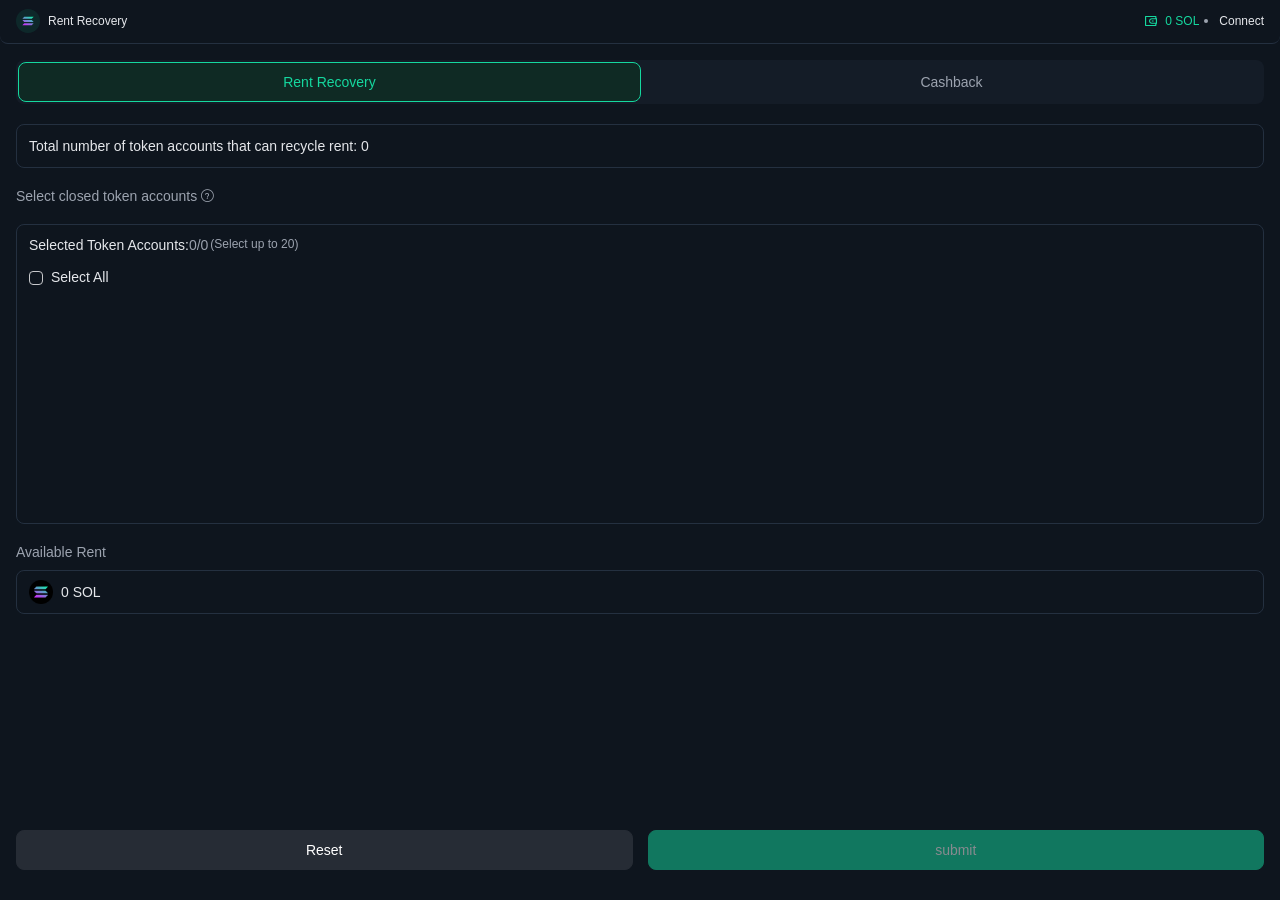
<file: index.html>
<!doctype html><html lang="en"><head><meta charset="UTF-8"><meta name="viewport" content="width=device-width,initial-scale=1"><link rel="icon" href="/favicon.ico"><script src="/vemachine.js?v=e60d2428"></script><title>Ave.ai</title><script type="module" crossorigin src="/assets/index-18978a36.js"></script><link rel="stylesheet" href="/assets/index-c21b8745.css"></head><body><div id="app"></div><script>(function() {
      const prefersDark = window.matchMedia && window.matchMedia('(prefers-color-scheme: dark)').matches
      const setting = localStorage.getItem('color-schema') || 'auto'
      if (setting === 'dark' || (prefersDark && setting !== 'light'))
        document.documentElement.classList.toggle('dark', true)
    })()</script></body></html>
</file>
<file: assets/index-c21b8745.css>
@import"https://fonts.googleapis.com/css2?family=DM+Sans:wght@400;500;700&display=swap";*,:before,:after{box-sizing:border-box;border-width:0;border-style:solid;border-color:#e5e7eb}html{line-height:1.5;-webkit-text-size-adjust:100%;-moz-tab-size:4;-o-tab-size:4;tab-size:4;font-family:ui-sans-serif,system-ui,-apple-system,BlinkMacSystemFont,Segoe UI,Roboto,Helvetica Neue,Arial,Noto Sans,sans-serif,"Apple Color Emoji","Segoe UI Emoji",Segoe UI Symbol,"Noto Color Emoji"}body{margin:0;line-height:inherit}hr{height:0;color:inherit;border-top-width:.02667rem}abbr:where([title]){-webkit-text-decoration:underline dotted;text-decoration:underline dotted}h1,h2,h3,h4,h5,h6{font-size:inherit;font-weight:inherit}a{color:inherit;text-decoration:inherit}b,strong{font-weight:bolder}code,kbd,samp,pre{font-family:ui-monospace,SFMono-Regular,Menlo,Monaco,Consolas,Liberation Mono,Courier New,monospace;font-size:1em}small{font-size:80%}sub,sup{font-size:75%;line-height:0;position:relative;vertical-align:baseline}sub{bottom:-.25em}sup{top:-.5em}table{text-indent:0;border-color:inherit;border-collapse:collapse}button,input,optgroup,select,textarea{font-family:inherit;font-size:100%;font-weight:inherit;line-height:inherit;color:inherit;margin:0;padding:0}button,select{text-transform:none}button,[type=button],[type=reset],[type=submit]{-webkit-appearance:button;background-color:transparent;background-image:none}:-moz-focusring{outline:auto}:-moz-ui-invalid{box-shadow:none}progress{vertical-align:baseline}::-webkit-inner-spin-button,::-webkit-outer-spin-button{height:auto}[type=search]{-webkit-appearance:textfield;outline-offset:-.05333rem}::-webkit-search-decoration{-webkit-appearance:none}::-webkit-file-upload-button{-webkit-appearance:button;font:inherit}summary{display:list-item}blockquote,dl,dd,h1,h2,h3,h4,h5,h6,hr,figure,p,pre{margin:0}fieldset{margin:0;padding:0}legend{padding:0}ol,ul,menu{list-style:none;margin:0;padding:0}textarea{resize:vertical}input::-moz-placeholder,textarea::-moz-placeholder{opacity:1;color:#9ca3af}input::placeholder,textarea::placeholder{opacity:1;color:#9ca3af}button,[role=button]{cursor:pointer}:disabled{cursor:default}img,svg,video,canvas,audio,iframe,embed,object{display:block;vertical-align:middle}img,video{max-width:100%;height:auto}[hidden]{display:none}*,:before,:after{--un-rotate:0;--un-rotate-x:0;--un-rotate-y:0;--un-rotate-z:0;--un-scale-x:1;--un-scale-y:1;--un-scale-z:1;--un-skew-x:0;--un-skew-y:0;--un-translate-x:0;--un-translate-y:0;--un-translate-z:0;--un-pan-x: ;--un-pan-y: ;--un-pinch-zoom: ;--un-scroll-snap-strictness:proximity;--un-ordinal: ;--un-slashed-zero: ;--un-numeric-figure: ;--un-numeric-spacing: ;--un-numeric-fraction: ;--un-border-spacing-x:0;--un-border-spacing-y:0;--un-ring-offset-shadow:0 0 rgba(0,0,0,0);--un-ring-shadow:0 0 rgba(0,0,0,0);--un-shadow-inset: ;--un-shadow:0 0 rgba(0,0,0,0);--un-ring-inset: ;--un-ring-offset-width:0;--un-ring-offset-color:#fff;--un-ring-width:0;--un-ring-color:rgba(147,197,253,.5);--un-blur: ;--un-brightness: ;--un-contrast: ;--un-drop-shadow: ;--un-grayscale: ;--un-hue-rotate: ;--un-invert: ;--un-saturate: ;--un-sepia: ;--un-backdrop-blur: ;--un-backdrop-brightness: ;--un-backdrop-contrast: ;--un-backdrop-grayscale: ;--un-backdrop-hue-rotate: ;--un-backdrop-invert: ;--un-backdrop-opacity: ;--un-backdrop-saturate: ;--un-backdrop-sepia: }::backdrop{--un-rotate:0;--un-rotate-x:0;--un-rotate-y:0;--un-rotate-z:0;--un-scale-x:1;--un-scale-y:1;--un-scale-z:1;--un-skew-x:0;--un-skew-y:0;--un-translate-x:0;--un-translate-y:0;--un-translate-z:0;--un-pan-x: ;--un-pan-y: ;--un-pinch-zoom: ;--un-scroll-snap-strictness:proximity;--un-ordinal: ;--un-slashed-zero: ;--un-numeric-figure: ;--un-numeric-spacing: ;--un-numeric-fraction: ;--un-border-spacing-x:0;--un-border-spacing-y:0;--un-ring-offset-shadow:0 0 rgba(0,0,0,0);--un-ring-shadow:0 0 rgba(0,0,0,0);--un-shadow-inset: ;--un-shadow:0 0 rgba(0,0,0,0);--un-ring-inset: ;--un-ring-offset-width:0;--un-ring-offset-color:#fff;--un-ring-width:0;--un-ring-color:rgba(147,197,253,.5);--un-blur: ;--un-brightness: ;--un-contrast: ;--un-drop-shadow: ;--un-grayscale: ;--un-hue-rotate: ;--un-invert: ;--un-saturate: ;--un-sepia: ;--un-backdrop-blur: ;--un-backdrop-brightness: ;--un-backdrop-contrast: ;--un-backdrop-grayscale: ;--un-backdrop-hue-rotate: ;--un-backdrop-invert: ;--un-backdrop-opacity: ;--un-backdrop-saturate: ;--un-backdrop-sepia: }@font-face{font-family:DM Mono;font-style:normal;font-weight:400;font-display:swap;src:url(https://fonts.gstatic.com/s/dmmono/v16/aFTU7PB1QTsUX8KYthSQBLyM.woff2) format("woff2");unicode-range:U+0100-02BA,U+02BD-02C5,U+02C7-02CC,U+02CE-02D7,U+02DD-02FF,U+0304,U+0308,U+0329,U+1D00-1DBF,U+1E00-1E9F,U+1EF2-1EFF,U+2020,U+20A0-20AB,U+20AD-20C4,U+2113,U+2C60-2C7F,U+A720-A7FF}@font-face{font-family:DM Mono;font-style:normal;font-weight:400;font-display:swap;src:url(https://fonts.gstatic.com/s/dmmono/v16/aFTU7PB1QTsUX8KYthqQBA.woff2) format("woff2");unicode-range:U+0000-00FF,U+0131,U+0152-0153,U+02BB-02BC,U+02C6,U+02DA,U+02DC,U+0304,U+0308,U+0329,U+2000-206F,U+20AC,U+2122,U+2191,U+2193,U+2212,U+2215,U+FEFF,U+FFFD}@font-face{font-family:DM Sans;font-style:normal;font-weight:400;font-display:swap;src:url(https://fonts.gstatic.com/s/dmsans/v17/rP2tp2ywxg089UriI5-g4vlH9VoD8CmcqZG40F9JadbnoEwAopxRR232VGM.woff2) format("woff2");unicode-range:U+0100-02BA,U+02BD-02C5,U+02C7-02CC,U+02CE-02D7,U+02DD-02FF,U+0304,U+0308,U+0329,U+1D00-1DBF,U+1E00-1E9F,U+1EF2-1EFF,U+2020,U+20A0-20AB,U+20AD-20C4,U+2113,U+2C60-2C7F,U+A720-A7FF}@font-face{font-family:DM Sans;font-style:normal;font-weight:400;font-display:swap;src:url(https://fonts.gstatic.com/s/dmsans/v17/rP2tp2ywxg089UriI5-g4vlH9VoD8CmcqZG40F9JadbnoEwAopxRSW32.woff2) format("woff2");unicode-range:U+0000-00FF,U+0131,U+0152-0153,U+02BB-02BC,U+02C6,U+02DA,U+02DC,U+0304,U+0308,U+0329,U+2000-206F,U+20AC,U+2122,U+2191,U+2193,U+2212,U+2215,U+FEFF,U+FFFD}@font-face{font-family:"DM Serif Display";font-style:normal;font-weight:400;font-display:swap;src:url(https://fonts.gstatic.com/s/dmserifdisplay/v17/-nFnOHM81r4j6k0gjAW3mujVU2B2G_5x0ujy.woff2) format("woff2");unicode-range:U+0100-02BA,U+02BD-02C5,U+02C7-02CC,U+02CE-02D7,U+02DD-02FF,U+0304,U+0308,U+0329,U+1D00-1DBF,U+1E00-1E9F,U+1EF2-1EFF,U+2020,U+20A0-20AB,U+20AD-20C4,U+2113,U+2C60-2C7F,U+A720-A7FF}@font-face{font-family:"DM Serif Display";font-style:normal;font-weight:400;font-display:swap;src:url(https://fonts.gstatic.com/s/dmserifdisplay/v17/-nFnOHM81r4j6k0gjAW3mujVU2B2G_Bx0g.woff2) format("woff2");unicode-range:U+0000-00FF,U+0131,U+0152-0153,U+02BB-02BC,U+02C6,U+02DA,U+02DC,U+0304,U+0308,U+0329,U+2000-206F,U+20AC,U+2122,U+2191,U+2193,U+2212,U+2215,U+FEFF,U+FFFD}.fixed{position:fixed}.bottom-0{bottom:0}.left-0{left:0}.right-0{right:0}.mb-10px{margin-bottom:.26667rem}.mb-15px{margin-bottom:.4rem}.mb-20px{margin-bottom:.53333rem}.mb-5px{margin-bottom:.13333rem}.ml-2px{margin-left:.05333rem}.ml-4px{margin-left:.10667rem}.ml-5px{margin-left:.13333rem}.ml-8px{margin-left:.21333rem}.ml-auto{margin-left:auto}.mr-10px{margin-right:.26667rem}.mr-12px{margin-right:.32rem}.mr-15px\!{margin-right:.4rem!important}.mr-3px{margin-right:.08rem}.mr-6px{margin-right:.16rem}.mr-8px{margin-right:.21333rem}.mr-auto{margin-right:auto}.mt-10px{margin-top:.26667rem}.mt-12px{margin-top:.32rem}.mt-16px{margin-top:.42667rem}.mt-20px{margin-top:.53333rem}.mt-2px{margin-top:.05333rem}.mt-45px{margin-top:1.2rem}.mt-6px{margin-top:.16rem}.h-10px{height:.26667rem}.h-18px{height:.48rem}.h-28px{height:.74667rem}.h-300px{height:8rem}.h-32px{height:.85333rem}.h-36px{height:.96rem}.h-40px{height:1.06667rem}.h-44px{height:1.17333rem}.h-56px{height:1.49333rem}.h-64px{height:1.70667rem}.h3{height:.75rem}.max-h-40px{max-height:1.06667rem}.min-h-screen{min-height:100vh}.min-w-0{min-width:0}.w-18px{width:.48rem}.w-22px{width:.58667rem}.w-24px{width:.64rem}.w-28px{width:.74667rem}.w-36px{width:.96rem}.w-4px{width:.10667rem}.flex{display:flex}.inline-flex{display:inline-flex}.flex-1{flex:1 1 0%}.shrink-0{flex-shrink:0}.items-center{align-items:center}.justify-center{justify-content:center}.overflow-y-auto{overflow-y:auto}.b{border-width:.02667rem}.b-b-1px{border-bottom-width:.02667rem}.b-t-1px{border-top-width:.02667rem}.b-\#15D89F{--un-border-opacity:1;border-color:rgba(21,216,159,var(--un-border-opacity))}.b-\#243040{--un-border-opacity:1;border-color:rgba(36,48,64,var(--un-border-opacity))}.b-transparent{border-color:transparent}.b-b-\#243040{--un-border-opacity:1;--un-border-bottom-opacity:var(--un-border-opacity);border-bottom-color:rgba(36,48,64,var(--un-border-bottom-opacity))}.b-t-\#243040{--un-border-opacity:1;--un-border-top-opacity:var(--un-border-opacity);border-top-color:rgba(36,48,64,var(--un-border-top-opacity))}.rd-6px{border-radius:.16rem}.rd-8px{border-radius:.21333rem}.rd-8px\!{border-radius:.21333rem!important}.rd-full{border-radius:266.64rem}.b-solid{border-style:solid}.b-b-solid{border-bottom-style:solid}.b-t-solid{border-top-style:solid}.last\:b-b-none:last-child{border-bottom-style:none}.bg-\#0E151E{--un-bg-opacity:1;background-color:rgba(14,21,30,var(--un-bg-opacity))}.bg-\#0F2A24{--un-bg-opacity:1;background-color:rgba(15,42,36,var(--un-bg-opacity))}.bg-\#141C27{--un-bg-opacity:1;background-color:rgba(20,28,39,var(--un-bg-opacity))}.bg-\#243040{--un-bg-opacity:1;background-color:rgba(36,48,64,var(--un-bg-opacity))}.p-12px{padding:.32rem}.p-2px{padding:.05333rem}.px-12px{padding-left:.32rem;padding-right:.32rem}.px-16px{padding-left:.42667rem;padding-right:.42667rem}.py-20px{padding-top:.53333rem;padding-bottom:.53333rem}.py-40px{padding-top:1.06667rem;padding-bottom:1.06667rem}.pb-30px{padding-bottom:.8rem}.pb-50px{padding-bottom:1.33333rem}.pb-80px{padding-bottom:2.13333rem}.pt-16px{padding-top:.42667rem}.pt-4px{padding-top:.10667rem}.text-center{text-align:center}.text-12px{font-size:.32rem}.text-14px{font-size:.37333rem}.text-16px{font-size:.42667rem}.text-24px{font-size:.64rem}.font-400{font-weight:400}.font-500{font-weight:500}.font-600{font-weight:600}.lh-20px{line-height:.53333rem}.color-\#15D89F,[color~="#15D89F"]{--un-text-opacity:1;color:rgba(21,216,159,var(--un-text-opacity))}.color-\#9CA3AF{--un-text-opacity:1;color:rgba(156,163,175,var(--un-text-opacity))}.color-\#E5E7EB{--un-text-opacity:1;color:rgba(229,231,235,var(--un-text-opacity))}[color~="#262c35"]{--un-text-opacity:1;color:rgba(38,44,53,var(--un-text-opacity))}[color~="#fff"]{--un-text-opacity:1;color:rgba(255,255,255,var(--un-text-opacity))}[checked-color~="#15D89F"]:checked{--un-text-opacity:1;color:rgba(21,216,159,var(--un-text-opacity))}.underline{text-decoration-line:underline}.tab{-moz-tab-size:4;-o-tab-size:4;tab-size:4}:root,:host{--van-black: #000;--van-white: #fff;--van-gray-1: #f7f8fa;--van-gray-2: #f2f3f5;--van-gray-3: #ebedf0;--van-gray-4: #dcdee0;--van-gray-5: #c8c9cc;--van-gray-6: #969799;--van-gray-7: #646566;--van-gray-8: #323233;--van-red: #ee0a24;--van-blue: #1989fa;--van-orange: #ff976a;--van-orange-dark: #ed6a0c;--van-orange-light: #fffbe8;--van-green: #07c160;--van-gradient-red: linear-gradient(to right, #ff6034, #ee0a24);--van-gradient-orange: linear-gradient(to right, #ffd01e, #ff8917);--van-primary-color: var(--van-blue);--van-success-color: var(--van-green);--van-danger-color: var(--van-red);--van-warning-color: var(--van-orange);--van-text-color: var(--van-gray-8);--van-text-color-2: var(--van-gray-6);--van-text-color-3: var(--van-gray-5);--van-active-color: var(--van-gray-2);--van-active-opacity: .6;--van-disabled-opacity: .5;--van-background: var(--van-gray-1);--van-background-2: var(--van-white);--van-background-3: var(--van-white);--van-padding-base: .10667rem;--van-padding-xs: .21333rem;--van-padding-sm: .32rem;--van-padding-md: .42667rem;--van-padding-lg: .64rem;--van-padding-xl: .85333rem;--van-font-bold: 600;--van-font-size-xs: .26667rem;--van-font-size-sm: .32rem;--van-font-size-md: .37333rem;--van-font-size-lg: .42667rem;--van-line-height-xs: .37333rem;--van-line-height-sm: .48rem;--van-line-height-md: .53333rem;--van-line-height-lg: .58667rem;--van-base-font: -apple-system, BlinkMacSystemFont, "Helvetica Neue", Helvetica, Segoe UI, Arial, Roboto, "PingFang SC", "miui", "Hiragino Sans GB", "Microsoft Yahei", sans-serif;--van-price-font: avenir-heavy, "PingFang SC", helvetica neue, arial, sans-serif;--van-duration-base: .3s;--van-duration-fast: .2s;--van-ease-out: ease-out;--van-ease-in: ease-in;--van-border-color: var(--van-gray-3);--van-border-width: .02667rem;--van-radius-sm: .05333rem;--van-radius-md: .10667rem;--van-radius-lg: .21333rem;--van-radius-max: 26.64rem}.van-theme-dark{--van-text-color: #f5f5f5;--van-text-color-2: #707070;--van-text-color-3: #4d4d4d;--van-border-color: #3a3a3c;--van-active-color: #3a3a3c;--van-background: #000;--van-background-2: #1c1c1e;--van-background-3: #37363b}html{-webkit-tap-highlight-color:transparent}body{margin:0;font-family:var(--van-base-font)}a{text-decoration:none}input,button,textarea{color:inherit;font:inherit}a:focus,input:focus,button:focus,textarea:focus,[class*=van-]:focus{outline:none}ol,ul{margin:0;padding:0;list-style:none}@keyframes van-slide-up-enter{0%{transform:translate3d(0,100%,0)}}@keyframes van-slide-up-leave{to{transform:translate3d(0,100%,0)}}@keyframes van-slide-down-enter{0%{transform:translate3d(0,-100%,0)}}@keyframes van-slide-down-leave{to{transform:translate3d(0,-100%,0)}}@keyframes van-slide-left-enter{0%{transform:translate3d(-100%,0,0)}}@keyframes van-slide-left-leave{to{transform:translate3d(-100%,0,0)}}@keyframes van-slide-right-enter{0%{transform:translate3d(100%,0,0)}}@keyframes van-slide-right-leave{to{transform:translate3d(100%,0,0)}}@keyframes van-fade-in{0%{opacity:0}to{opacity:1}}@keyframes van-fade-out{0%{opacity:1}to{opacity:0}}@keyframes van-rotate{0%{transform:rotate(0)}to{transform:rotate(360deg)}}.van-fade-enter-active{animation:var(--van-duration-base) van-fade-in both var(--van-ease-out)}.van-fade-leave-active{animation:var(--van-duration-base) van-fade-out both var(--van-ease-in)}.van-slide-up-enter-active{animation:van-slide-up-enter var(--van-duration-base) both var(--van-ease-out)}.van-slide-up-leave-active{animation:van-slide-up-leave var(--van-duration-base) both var(--van-ease-in)}.van-slide-down-enter-active{animation:van-slide-down-enter var(--van-duration-base) both var(--van-ease-out)}.van-slide-down-leave-active{animation:van-slide-down-leave var(--van-duration-base) both var(--van-ease-in)}.van-slide-left-enter-active{animation:van-slide-left-enter var(--van-duration-base) both var(--van-ease-out)}.van-slide-left-leave-active{animation:van-slide-left-leave var(--van-duration-base) both var(--van-ease-in)}.van-slide-right-enter-active{animation:van-slide-right-enter var(--van-duration-base) both var(--van-ease-out)}.van-slide-right-leave-active{animation:van-slide-right-leave var(--van-duration-base) both var(--van-ease-in)}.van-clearfix:after{display:table;clear:both;content:""}.van-ellipsis{overflow:hidden;white-space:nowrap;text-overflow:ellipsis}.van-multi-ellipsis--l2{display:-webkit-box;overflow:hidden;text-overflow:ellipsis;-webkit-line-clamp:2;line-break:anywhere;-webkit-box-orient:vertical}.van-multi-ellipsis--l3{display:-webkit-box;overflow:hidden;text-overflow:ellipsis;-webkit-line-clamp:3;line-break:anywhere;-webkit-box-orient:vertical}.van-safe-area-top{padding-top:constant(safe-area-inset-top);padding-top:env(safe-area-inset-top)}.van-safe-area-bottom{padding-bottom:constant(safe-area-inset-bottom);padding-bottom:env(safe-area-inset-bottom)}.van-haptics-feedback{cursor:pointer}.van-haptics-feedback:active{opacity:var(--van-active-opacity)}[class*=van-hairline]:after{position:absolute;box-sizing:border-box;content:" ";pointer-events:none;top:-50%;right:-50%;bottom:-50%;left:-50%;border:0 solid var(--van-border-color);transform:scale(.5)}.van-hairline,.van-hairline--top,.van-hairline--left,.van-hairline--right,.van-hairline--bottom,.van-hairline--surround,.van-hairline--top-bottom{position:relative}.van-hairline--top:after{border-top-width:var(--van-border-width)}.van-hairline--left:after{border-left-width:var(--van-border-width)}.van-hairline--right:after{border-right-width:var(--van-border-width)}.van-hairline--bottom:after{border-bottom-width:var(--van-border-width)}.van-hairline--top-bottom:after,.van-hairline-unset--top-bottom:after{border-width:var(--van-border-width) 0}.van-hairline--surround:after{border-width:var(--van-border-width)}:root,:host{--van-badge-size: .42667rem;--van-badge-color: var(--van-white);--van-badge-padding: 0 .08rem;--van-badge-font-size: var(--van-font-size-sm);--van-badge-font-weight: var(--van-font-bold);--van-badge-border-width: var(--van-border-width);--van-badge-background: var(--van-danger-color);--van-badge-dot-color: var(--van-danger-color);--van-badge-dot-size: .21333rem;--van-badge-font: -apple-system-font, helvetica neue, arial, sans-serif}.van-badge{display:inline-block;box-sizing:border-box;min-width:var(--van-badge-size);padding:var(--van-badge-padding);color:var(--van-badge-color);font-weight:var(--van-badge-font-weight);font-size:var(--van-badge-font-size);font-family:var(--van-badge-font);line-height:1.2;text-align:center;background:var(--van-badge-background);border:var(--van-badge-border-width) solid var(--van-background-2);border-radius:var(--van-radius-max)}.van-badge--fixed{position:absolute;transform-origin:100%}.van-badge--top-left{top:0;left:0;transform:translate(-50%,-50%)}.van-badge--top-right{top:0;right:0;transform:translate(50%,-50%)}.van-badge--bottom-left{bottom:0;left:0;transform:translate(-50%,50%)}.van-badge--bottom-right{bottom:0;right:0;transform:translate(50%,50%)}.van-badge--dot{width:var(--van-badge-dot-size);min-width:0;height:var(--van-badge-dot-size);background:var(--van-badge-dot-color);border-radius:100%;border:none;padding:0}.van-badge__wrapper{position:relative;display:inline-block}.van-icon{position:relative;display:inline-block;font:.37333rem/1 vant-icon;font:normal normal normal .37333rem/1 var(--van-icon-font-family, "vant-icon");font-size:inherit;text-rendering:auto;-webkit-font-smoothing:antialiased}.van-icon:before{display:inline-block}.van-icon-arrow-double-left:before{content:""}.van-icon-arrow-double-right:before{content:""}.van-icon-contact:before{content:""}.van-icon-notes:before{content:""}.van-icon-records:before{content:""}.van-icon-cash-back-record:before{content:""}.van-icon-newspaper:before{content:""}.van-icon-discount:before{content:""}.van-icon-completed:before{content:""}.van-icon-user:before{content:""}.van-icon-description:before{content:""}.van-icon-list-switch:before{content:""}.van-icon-list-switching:before{content:""}.van-icon-link-o:before{content:""}.van-icon-miniprogram-o:before{content:""}.van-icon-qq:before{content:""}.van-icon-wechat-moments:before{content:""}.van-icon-weibo:before{content:""}.van-icon-cash-o:before{content:""}.van-icon-guide-o:before{content:""}.van-icon-invitation:before{content:""}.van-icon-shield-o:before{content:""}.van-icon-exchange:before{content:""}.van-icon-eye:before{content:""}.van-icon-enlarge:before{content:""}.van-icon-expand-o:before{content:""}.van-icon-eye-o:before{content:""}.van-icon-expand:before{content:""}.van-icon-filter-o:before{content:""}.van-icon-fire:before{content:""}.van-icon-fail:before{content:""}.van-icon-failure:before{content:""}.van-icon-fire-o:before{content:""}.van-icon-flag-o:before{content:""}.van-icon-font:before{content:""}.van-icon-font-o:before{content:""}.van-icon-gem-o:before{content:""}.van-icon-flower-o:before{content:""}.van-icon-gem:before{content:""}.van-icon-gift-card:before{content:""}.van-icon-friends:before{content:""}.van-icon-friends-o:before{content:""}.van-icon-gold-coin:before{content:""}.van-icon-gold-coin-o:before{content:""}.van-icon-good-job-o:before{content:""}.van-icon-gift:before{content:""}.van-icon-gift-o:before{content:""}.van-icon-gift-card-o:before{content:""}.van-icon-good-job:before{content:""}.van-icon-home-o:before{content:""}.van-icon-goods-collect:before{content:""}.van-icon-graphic:before{content:""}.van-icon-goods-collect-o:before{content:""}.van-icon-hot-o:before{content:""}.van-icon-info:before{content:""}.van-icon-hotel-o:before{content:""}.van-icon-info-o:before{content:""}.van-icon-hot-sale-o:before{content:""}.van-icon-hot:before{content:""}.van-icon-like:before{content:""}.van-icon-idcard:before{content:""}.van-icon-like-o:before{content:""}.van-icon-hot-sale:before{content:""}.van-icon-location-o:before{content:""}.van-icon-location:before{content:""}.van-icon-label:before{content:""}.van-icon-lock:before{content:""}.van-icon-label-o:before{content:""}.van-icon-map-marked:before{content:""}.van-icon-logistics:before{content:""}.van-icon-manager:before{content:""}.van-icon-more:before{content:""}.van-icon-live:before{content:""}.van-icon-manager-o:before{content:""}.van-icon-medal:before{content:""}.van-icon-more-o:before{content:""}.van-icon-music-o:before{content:""}.van-icon-music:before{content:""}.van-icon-new-arrival-o:before{content:""}.van-icon-medal-o:before{content:""}.van-icon-new-o:before{content:""}.van-icon-free-postage:before{content:""}.van-icon-newspaper-o:before{content:""}.van-icon-new-arrival:before{content:""}.van-icon-minus:before{content:""}.van-icon-orders-o:before{content:""}.van-icon-new:before{content:""}.van-icon-paid:before{content:""}.van-icon-notes-o:before{content:""}.van-icon-other-pay:before{content:""}.van-icon-pause-circle:before{content:""}.van-icon-pause:before{content:""}.van-icon-pause-circle-o:before{content:""}.van-icon-peer-pay:before{content:""}.van-icon-pending-payment:before{content:""}.van-icon-passed:before{content:""}.van-icon-plus:before{content:""}.van-icon-phone-circle-o:before{content:""}.van-icon-phone-o:before{content:""}.van-icon-printer:before{content:""}.van-icon-photo-fail:before{content:""}.van-icon-phone:before{content:""}.van-icon-photo-o:before{content:""}.van-icon-play-circle:before{content:""}.van-icon-play:before{content:""}.van-icon-phone-circle:before{content:""}.van-icon-point-gift-o:before{content:""}.van-icon-point-gift:before{content:""}.van-icon-play-circle-o:before{content:""}.van-icon-shrink:before{content:""}.van-icon-photo:before{content:""}.van-icon-qr:before{content:""}.van-icon-qr-invalid:before{content:""}.van-icon-question-o:before{content:""}.van-icon-revoke:before{content:""}.van-icon-replay:before{content:""}.van-icon-service:before{content:""}.van-icon-question:before{content:""}.van-icon-search:before{content:""}.van-icon-refund-o:before{content:""}.van-icon-service-o:before{content:""}.van-icon-scan:before{content:""}.van-icon-share:before{content:""}.van-icon-send-gift-o:before{content:""}.van-icon-share-o:before{content:""}.van-icon-setting:before{content:""}.van-icon-points:before{content:""}.van-icon-photograph:before{content:""}.van-icon-shop:before{content:""}.van-icon-shop-o:before{content:""}.van-icon-shop-collect-o:before{content:""}.van-icon-shop-collect:before{content:""}.van-icon-smile:before{content:""}.van-icon-shopping-cart-o:before{content:""}.van-icon-sign:before{content:""}.van-icon-sort:before{content:""}.van-icon-star-o:before{content:""}.van-icon-smile-comment-o:before{content:""}.van-icon-stop:before{content:""}.van-icon-stop-circle-o:before{content:""}.van-icon-smile-o:before{content:""}.van-icon-star:before{content:""}.van-icon-success:before{content:""}.van-icon-stop-circle:before{content:""}.van-icon-records-o:before{content:""}.van-icon-shopping-cart:before{content:""}.van-icon-tosend:before{content:""}.van-icon-todo-list:before{content:""}.van-icon-thumb-circle-o:before{content:""}.van-icon-thumb-circle:before{content:""}.van-icon-umbrella-circle:before{content:""}.van-icon-underway:before{content:""}.van-icon-upgrade:before{content:""}.van-icon-todo-list-o:before{content:""}.van-icon-tv-o:before{content:""}.van-icon-underway-o:before{content:""}.van-icon-user-o:before{content:""}.van-icon-vip-card-o:before{content:""}.van-icon-vip-card:before{content:""}.van-icon-send-gift:before{content:""}.van-icon-wap-home:before{content:""}.van-icon-wap-nav:before{content:""}.van-icon-volume-o:before{content:""}.van-icon-video:before{content:""}.van-icon-wap-home-o:before{content:""}.van-icon-volume:before{content:""}.van-icon-warning:before{content:""}.van-icon-weapp-nav:before{content:""}.van-icon-wechat-pay:before{content:""}.van-icon-warning-o:before{content:""}.van-icon-wechat:before{content:""}.van-icon-setting-o:before{content:""}.van-icon-youzan-shield:before{content:""}.van-icon-warn-o:before{content:""}.van-icon-smile-comment:before{content:""}.van-icon-user-circle-o:before{content:""}.van-icon-video-o:before{content:""}.van-icon-add-square:before{content:""}.van-icon-add:before{content:""}.van-icon-arrow-down:before{content:""}.van-icon-arrow-up:before{content:""}.van-icon-arrow:before{content:""}.van-icon-after-sale:before{content:""}.van-icon-add-o:before{content:""}.van-icon-alipay:before{content:""}.van-icon-ascending:before{content:""}.van-icon-apps-o:before{content:""}.van-icon-aim:before{content:""}.van-icon-award:before{content:""}.van-icon-arrow-left:before{content:""}.van-icon-award-o:before{content:""}.van-icon-audio:before{content:""}.van-icon-bag-o:before{content:""}.van-icon-balance-list:before{content:""}.van-icon-back-top:before{content:""}.van-icon-bag:before{content:""}.van-icon-balance-pay:before{content:""}.van-icon-balance-o:before{content:""}.van-icon-bar-chart-o:before{content:""}.van-icon-bars:before{content:""}.van-icon-balance-list-o:before{content:""}.van-icon-birthday-cake-o:before{content:""}.van-icon-bookmark:before{content:""}.van-icon-bill:before{content:""}.van-icon-bell:before{content:""}.van-icon-browsing-history-o:before{content:""}.van-icon-browsing-history:before{content:""}.van-icon-bookmark-o:before{content:""}.van-icon-bulb-o:before{content:""}.van-icon-bullhorn-o:before{content:""}.van-icon-bill-o:before{content:""}.van-icon-calendar-o:before{content:""}.van-icon-brush-o:before{content:""}.van-icon-card:before{content:""}.van-icon-cart-o:before{content:""}.van-icon-cart-circle:before{content:""}.van-icon-cart-circle-o:before{content:""}.van-icon-cart:before{content:""}.van-icon-cash-on-deliver:before{content:""}.van-icon-cash-back-record-o:before{content:""}.van-icon-cashier-o:before{content:""}.van-icon-chart-trending-o:before{content:""}.van-icon-certificate:before{content:""}.van-icon-chat:before{content:""}.van-icon-clear:before{content:""}.van-icon-chat-o:before{content:""}.van-icon-checked:before{content:""}.van-icon-clock:before{content:""}.van-icon-clock-o:before{content:""}.van-icon-close:before{content:""}.van-icon-closed-eye:before{content:""}.van-icon-circle:before{content:""}.van-icon-cluster-o:before{content:""}.van-icon-column:before{content:""}.van-icon-comment-circle-o:before{content:""}.van-icon-cluster:before{content:""}.van-icon-comment:before{content:""}.van-icon-comment-o:before{content:""}.van-icon-comment-circle:before{content:""}.van-icon-completed-o:before{content:""}.van-icon-credit-pay:before{content:""}.van-icon-coupon:before{content:""}.van-icon-debit-pay:before{content:""}.van-icon-coupon-o:before{content:""}.van-icon-contact-o:before{content:""}.van-icon-descending:before{content:""}.van-icon-desktop-o:before{content:""}.van-icon-diamond-o:before{content:""}.van-icon-description-o:before{content:""}.van-icon-delete:before{content:""}.van-icon-diamond:before{content:""}.van-icon-delete-o:before{content:""}.van-icon-cross:before{content:""}.van-icon-edit:before{content:""}.van-icon-ellipsis:before{content:""}.van-icon-down:before{content:""}.van-icon-discount-o:before{content:""}.van-icon-ecard-pay:before{content:""}.van-icon-envelop-o:before{content:""}@font-face{font-weight:400;font-family:vant-icon;font-style:normal;font-display:auto;src:url([data-uri]) format("woff2"),url(//at.alicdn.com/t/c/font_2553510_ciljc7axaw7.woff?t=1705587463221) format("woff")}.van-icon__image{display:block;width:1em;height:1em;-o-object-fit:contain;object-fit:contain}:root,:host{--van-loading-text-color: var(--van-text-color-2);--van-loading-text-font-size: var(--van-font-size-md);--van-loading-spinner-color: var(--van-gray-5);--van-loading-spinner-size: .8rem;--van-loading-spinner-duration: .8s}.van-loading{position:relative;color:var(--van-loading-spinner-color);font-size:0;vertical-align:middle}.van-loading__spinner{position:relative;display:inline-block;width:var(--van-loading-spinner-size);max-width:100%;height:var(--van-loading-spinner-size);max-height:100%;vertical-align:middle;animation:van-rotate var(--van-loading-spinner-duration) linear infinite}.van-loading__spinner--spinner{animation-timing-function:steps(12)}.van-loading__spinner--circular{animation-duration:2s}.van-loading__line{position:absolute;top:0;left:0;width:100%;height:100%}.van-loading__line:before{display:block;width:.05333rem;height:25%;margin:0 auto;background-color:currentColor;border-radius:40%;content:" "}.van-loading__circular{display:block;width:100%;height:100%}.van-loading__circular circle{animation:van-circular 1.5s ease-in-out infinite;stroke:currentColor;stroke-width:3;stroke-linecap:round}.van-loading__text{display:inline-block;margin-left:var(--van-padding-xs);color:var(--van-loading-text-color);font-size:var(--van-loading-text-font-size);vertical-align:middle}.van-loading--vertical{display:flex;flex-direction:column;align-items:center}.van-loading--vertical .van-loading__text{margin:var(--van-padding-xs) 0 0}@keyframes van-circular{0%{stroke-dasharray:1,200;stroke-dashoffset:0}50%{stroke-dasharray:90,150;stroke-dashoffset:-40}to{stroke-dasharray:90,150;stroke-dashoffset:-120}}.van-loading__line--1{transform:rotate(30deg);opacity:1}.van-loading__line--2{transform:rotate(60deg);opacity:.9375}.van-loading__line--3{transform:rotate(90deg);opacity:.875}.van-loading__line--4{transform:rotate(120deg);opacity:.8125}.van-loading__line--5{transform:rotate(150deg);opacity:.75}.van-loading__line--6{transform:rotate(180deg);opacity:.6875}.van-loading__line--7{transform:rotate(210deg);opacity:.625}.van-loading__line--8{transform:rotate(240deg);opacity:.5625}.van-loading__line--9{transform:rotate(270deg);opacity:.5}.van-loading__line--10{transform:rotate(300deg);opacity:.4375}.van-loading__line--11{transform:rotate(330deg);opacity:.375}.van-loading__line--12{transform:rotate(360deg);opacity:.3125}:root,:host{--van-overlay-z-index: 1;--van-overlay-background: rgba(0, 0, 0, .7)}.van-overlay{position:fixed;top:0;left:0;z-index:var(--van-overlay-z-index);width:100%;height:100%;background:var(--van-overlay-background)}:root,:host{--van-popup-background: var(--van-background-2);--van-popup-transition: transform var(--van-duration-base);--van-popup-round-radius: .42667rem;--van-popup-close-icon-size: .58667rem;--van-popup-close-icon-color: var(--van-gray-5);--van-popup-close-icon-margin: .42667rem;--van-popup-close-icon-z-index: 1}.van-overflow-hidden{overflow:hidden!important}.van-popup{position:fixed;max-height:100%;overflow-y:auto;box-sizing:border-box;background:var(--van-popup-background);transition:var(--van-popup-transition);-webkit-overflow-scrolling:touch}.van-popup--center{top:50%;left:0;right:0;width:-moz-fit-content;width:fit-content;max-width:calc(100vw - var(--van-padding-md) * 2);margin:0 auto;transform:translateY(-50%)}.van-popup--center.van-popup--round{border-radius:var(--van-popup-round-radius)}.van-popup--top{top:0;left:0;width:100%}.van-popup--top.van-popup--round{border-radius:0 0 var(--van-popup-round-radius) var(--van-popup-round-radius)}.van-popup--right{top:50%;right:0;transform:translate3d(0,-50%,0)}.van-popup--right.van-popup--round{border-radius:var(--van-popup-round-radius) 0 0 var(--van-popup-round-radius)}.van-popup--bottom{bottom:0;left:0;width:100%}.van-popup--bottom.van-popup--round{border-radius:var(--van-popup-round-radius) var(--van-popup-round-radius) 0 0}.van-popup--left{top:50%;left:0;transform:translate3d(0,-50%,0)}.van-popup--left.van-popup--round{border-radius:0 var(--van-popup-round-radius) var(--van-popup-round-radius) 0}.van-popup-slide-top-enter-active,.van-popup-slide-left-enter-active,.van-popup-slide-right-enter-active,.van-popup-slide-bottom-enter-active{transition-timing-function:var(--van-ease-out)}.van-popup-slide-top-leave-active,.van-popup-slide-left-leave-active,.van-popup-slide-right-leave-active,.van-popup-slide-bottom-leave-active{transition-timing-function:var(--van-ease-in)}.van-popup-slide-top-enter-from,.van-popup-slide-top-leave-active{transform:translate3d(0,-100%,0)}.van-popup-slide-right-enter-from,.van-popup-slide-right-leave-active{transform:translate3d(100%,-50%,0)}.van-popup-slide-bottom-enter-from,.van-popup-slide-bottom-leave-active{transform:translate3d(0,100%,0)}.van-popup-slide-left-enter-from,.van-popup-slide-left-leave-active{transform:translate3d(-100%,-50%,0)}.van-popup__close-icon{position:absolute;z-index:var(--van-popup-close-icon-z-index);color:var(--van-popup-close-icon-color);font-size:var(--van-popup-close-icon-size)}.van-popup__close-icon--top-left{top:var(--van-popup-close-icon-margin);left:var(--van-popup-close-icon-margin)}.van-popup__close-icon--top-right{top:var(--van-popup-close-icon-margin);right:var(--van-popup-close-icon-margin)}.van-popup__close-icon--bottom-left{bottom:var(--van-popup-close-icon-margin);left:var(--van-popup-close-icon-margin)}.van-popup__close-icon--bottom-right{right:var(--van-popup-close-icon-margin);bottom:var(--van-popup-close-icon-margin)}:root,:host{--van-toast-max-width: 70%;--van-toast-font-size: var(--van-font-size-md);--van-toast-text-color: var(--van-white);--van-toast-loading-icon-color: var(--van-white);--van-toast-line-height: var(--van-line-height-md);--van-toast-radius: var(--van-radius-lg);--van-toast-background: rgba(0, 0, 0, .7);--van-toast-icon-size: .96rem;--van-toast-text-min-width: 2.56rem;--van-toast-text-padding: var(--van-padding-xs) var(--van-padding-sm);--van-toast-default-padding: var(--van-padding-md);--van-toast-default-width: 2.34667rem;--van-toast-default-min-height: 2.34667rem;--van-toast-position-top-distance: 20%;--van-toast-position-bottom-distance: 20%}.van-toast{display:flex;flex-direction:column;align-items:center;justify-content:center;box-sizing:content-box;transition:all var(--van-duration-fast);width:var(--van-toast-default-width);max-width:var(--van-toast-max-width);min-height:var(--van-toast-default-min-height);padding:var(--van-toast-default-padding);color:var(--van-toast-text-color);font-size:var(--van-toast-font-size);line-height:var(--van-toast-line-height);white-space:pre-wrap;word-break:break-all;text-align:center;background:var(--van-toast-background);border-radius:var(--van-toast-radius)}.van-toast--break-normal{word-break:normal;word-wrap:normal}.van-toast--break-word{word-break:normal;word-wrap:break-word}.van-toast--unclickable{overflow:hidden;cursor:not-allowed}.van-toast--unclickable *{pointer-events:none}.van-toast--text,.van-toast--html{width:-moz-fit-content;width:fit-content;min-width:var(--van-toast-text-min-width);min-height:0;padding:var(--van-toast-text-padding)}.van-toast--text .van-toast__text,.van-toast--html .van-toast__text{margin-top:0}.van-toast--top{top:var(--van-toast-position-top-distance)}.van-toast--bottom{top:auto;bottom:var(--van-toast-position-bottom-distance)}.van-toast__icon{font-size:var(--van-toast-icon-size)}.van-toast__loading{padding:var(--van-padding-base);color:var(--van-toast-loading-icon-color)}.van-toast__text{margin-top:var(--van-padding-xs)}:root,:host{--van-action-sheet-max-height: 80%;--van-action-sheet-header-height: 1.28rem;--van-action-sheet-header-font-size: var(--van-font-size-lg);--van-action-sheet-description-color: var(--van-text-color-2);--van-action-sheet-description-font-size: var(--van-font-size-md);--van-action-sheet-description-line-height: var(--van-line-height-md);--van-action-sheet-item-background: var(--van-background-2);--van-action-sheet-item-font-size: var(--van-font-size-lg);--van-action-sheet-item-line-height: var(--van-line-height-lg);--van-action-sheet-item-text-color: var(--van-text-color);--van-action-sheet-item-disabled-text-color: var(--van-text-color-3);--van-action-sheet-item-icon-size: .48rem;--van-action-sheet-item-icon-margin-right: var(--van-padding-xs);--van-action-sheet-subname-color: var(--van-text-color-2);--van-action-sheet-subname-font-size: var(--van-font-size-sm);--van-action-sheet-subname-line-height: var(--van-line-height-sm);--van-action-sheet-close-icon-size: .58667rem;--van-action-sheet-close-icon-color: var(--van-gray-5);--van-action-sheet-close-icon-padding: 0 var(--van-padding-md);--van-action-sheet-cancel-text-color: var(--van-gray-7);--van-action-sheet-cancel-padding-top: var(--van-padding-xs);--van-action-sheet-cancel-padding-color: var(--van-background);--van-action-sheet-loading-icon-size: .58667rem}.van-action-sheet{display:flex;flex-direction:column;max-height:var(--van-action-sheet-max-height);overflow:hidden;color:var(--van-action-sheet-item-text-color)}.van-action-sheet__content{flex:1 auto;overflow-y:auto;-webkit-overflow-scrolling:touch}.van-action-sheet__item,.van-action-sheet__cancel{display:flex;flex-wrap:wrap;align-items:center;justify-content:center;width:100%;padding:.37333rem var(--van-padding-md);font-size:var(--van-action-sheet-item-font-size);background:var(--van-action-sheet-item-background);border:none;cursor:pointer}.van-action-sheet__item:active,.van-action-sheet__cancel:active{background-color:var(--van-active-color)}.van-action-sheet__item{line-height:var(--van-action-sheet-item-line-height)}.van-action-sheet__item--loading,.van-action-sheet__item--disabled{color:var(--van-action-sheet-item-disabled-text-color)}.van-action-sheet__item--loading:active,.van-action-sheet__item--disabled:active{background-color:var(--van-action-sheet-item-background)}.van-action-sheet__item--disabled{cursor:not-allowed}.van-action-sheet__item--loading{cursor:default}.van-action-sheet__item-icon{font-size:var(--van-action-sheet-item-icon-size);margin-right:var(--van-action-sheet-item-icon-margin-right)}.van-action-sheet__cancel{flex-shrink:0;box-sizing:border-box;color:var(--van-action-sheet-cancel-text-color)}.van-action-sheet__subname{width:100%;margin-top:var(--van-padding-xs);color:var(--van-action-sheet-subname-color);font-size:var(--van-action-sheet-subname-font-size);line-height:var(--van-action-sheet-subname-line-height);overflow-wrap:break-word}.van-action-sheet__gap{display:block;height:var(--van-action-sheet-cancel-padding-top);background:var(--van-action-sheet-cancel-padding-color)}.van-action-sheet__header{flex-shrink:0;font-weight:var(--van-font-bold);font-size:var(--van-action-sheet-header-font-size);line-height:var(--van-action-sheet-header-height);text-align:center}.van-action-sheet__description{position:relative;flex-shrink:0;padding:.53333rem var(--van-padding-md);color:var(--van-action-sheet-description-color);font-size:var(--van-action-sheet-description-font-size);line-height:var(--van-action-sheet-description-line-height);text-align:center}.van-action-sheet__description:after{position:absolute;box-sizing:border-box;content:" ";pointer-events:none;right:var(--van-padding-md);bottom:0;left:var(--van-padding-md);border-bottom:.02667rem solid var(--van-border-color);transform:scaleY(.5)}.van-action-sheet__loading-icon .van-loading__spinner{width:var(--van-action-sheet-loading-icon-size);height:var(--van-action-sheet-loading-icon-size)}.van-action-sheet__close{position:absolute;top:0;right:0;z-index:1;padding:var(--van-action-sheet-close-icon-padding);color:var(--van-action-sheet-close-icon-color);font-size:var(--van-action-sheet-close-icon-size);line-height:inherit}:root,:host{--van-button-mini-height: .64rem;--van-button-mini-padding: 0 var(--van-padding-base);--van-button-mini-font-size: var(--van-font-size-xs);--van-button-small-height: .85333rem;--van-button-small-padding: 0 var(--van-padding-xs);--van-button-small-font-size: var(--van-font-size-sm);--van-button-normal-padding: 0 .4rem;--van-button-normal-font-size: var(--van-font-size-md);--van-button-large-height: 1.33333rem;--van-button-default-height: 1.17333rem;--van-button-default-line-height: 1.2;--van-button-default-font-size: var(--van-font-size-lg);--van-button-default-color: var(--van-text-color);--van-button-default-background: var(--van-background-2);--van-button-default-border-color: var(--van-gray-4);--van-button-primary-color: var(--van-white);--van-button-primary-background: var(--van-primary-color);--van-button-primary-border-color: var(--van-primary-color);--van-button-success-color: var(--van-white);--van-button-success-background: var(--van-success-color);--van-button-success-border-color: var(--van-success-color);--van-button-danger-color: var(--van-white);--van-button-danger-background: var(--van-danger-color);--van-button-danger-border-color: var(--van-danger-color);--van-button-warning-color: var(--van-white);--van-button-warning-background: var(--van-warning-color);--van-button-warning-border-color: var(--van-warning-color);--van-button-border-width: var(--van-border-width);--van-button-radius: var(--van-radius-md);--van-button-round-radius: var(--van-radius-max);--van-button-plain-background: var(--van-white);--van-button-disabled-opacity: var(--van-disabled-opacity);--van-button-icon-size: 1.2em;--van-button-loading-icon-size: .53333rem}.van-theme-dark{--van-button-plain-background: transparent}.van-button{position:relative;display:inline-block;box-sizing:border-box;height:var(--van-button-default-height);margin:0;padding:0;font-size:var(--van-button-default-font-size);line-height:var(--van-button-default-line-height);text-align:center;border-radius:var(--van-button-radius);cursor:pointer;transition:opacity var(--van-duration-fast);-webkit-appearance:none;-webkit-font-smoothing:auto}.van-button:before{position:absolute;top:50%;left:50%;width:100%;height:100%;background:var(--van-black);border:inherit;border-color:var(--van-black);border-radius:inherit;transform:translate(-50%,-50%);opacity:0;content:" ";box-sizing:content-box}.van-button:active:before{opacity:.1}.van-button--loading:before,.van-button--disabled:before{display:none}.van-button--default{color:var(--van-button-default-color);background:var(--van-button-default-background);border:var(--van-button-border-width) solid var(--van-button-default-border-color)}.van-button--primary{color:var(--van-button-primary-color);background:var(--van-button-primary-background);border:var(--van-button-border-width) solid var(--van-button-primary-border-color)}.van-button--success{color:var(--van-button-success-color);background:var(--van-button-success-background);border:var(--van-button-border-width) solid var(--van-button-success-border-color)}.van-button--danger{color:var(--van-button-danger-color);background:var(--van-button-danger-background);border:var(--van-button-border-width) solid var(--van-button-danger-border-color)}.van-button--warning{color:var(--van-button-warning-color);background:var(--van-button-warning-background);border:var(--van-button-border-width) solid var(--van-button-warning-border-color)}.van-button--plain{background:var(--van-button-plain-background)}.van-button--plain.van-button--primary{color:var(--van-button-primary-background)}.van-button--plain.van-button--success{color:var(--van-button-success-background)}.van-button--plain.van-button--danger{color:var(--van-button-danger-background)}.van-button--plain.van-button--warning{color:var(--van-button-warning-background)}.van-button--large{width:100%;height:var(--van-button-large-height)}.van-button--normal{padding:var(--van-button-normal-padding);font-size:var(--van-button-normal-font-size)}.van-button--small{height:var(--van-button-small-height);padding:var(--van-button-small-padding);font-size:var(--van-button-small-font-size)}.van-button__loading{color:inherit;font-size:inherit}.van-button__loading .van-loading__spinner{color:currentColor;width:var(--van-button-loading-icon-size);height:var(--van-button-loading-icon-size)}.van-button--mini{height:var(--van-button-mini-height);padding:var(--van-button-mini-padding);font-size:var(--van-button-mini-font-size)}.van-button--mini+.van-button--mini{margin-left:var(--van-padding-base)}.van-button--block{display:block;width:100%}.van-button--disabled{cursor:not-allowed;opacity:var(--van-button-disabled-opacity)}.van-button--loading{cursor:default}.van-button--round{border-radius:var(--van-button-round-radius)}.van-button--square{border-radius:0}.van-button__content{display:flex;align-items:center;justify-content:center;height:100%}.van-button__content:before{content:" "}.van-button__icon{font-size:var(--van-button-icon-size);line-height:inherit}.van-button__icon+.van-button__text,.van-button__loading+.van-button__text,.van-button__text+.van-button__icon,.van-button__text+.van-button__loading{margin-left:var(--van-padding-base)}.van-button--hairline{border-width:0}.van-button--hairline:after{border-color:inherit;border-radius:calc(var(--van-button-radius) * 2)}.van-button--hairline.van-button--round:after{border-radius:var(--van-button-round-radius)}.van-button--hairline.van-button--square:after{border-radius:0}.van-checkbox-group--horizontal{display:flex;flex-wrap:wrap}:root,:host{--van-checkbox-size: .53333rem;--van-checkbox-border-color: var(--van-gray-5);--van-checkbox-duration: var(--van-duration-fast);--van-checkbox-label-margin: var(--van-padding-xs);--van-checkbox-label-color: var(--van-text-color);--van-checkbox-checked-icon-color: var(--van-primary-color);--van-checkbox-disabled-icon-color: var(--van-gray-5);--van-checkbox-disabled-label-color: var(--van-text-color-3);--van-checkbox-disabled-background: var(--van-border-color)}.van-checkbox{display:flex;align-items:center;overflow:hidden;cursor:pointer;-webkit-user-select:none;-moz-user-select:none;user-select:none}.van-checkbox--disabled{cursor:not-allowed}.van-checkbox--label-disabled{cursor:default}.van-checkbox--horizontal{margin-right:var(--van-padding-sm)}.van-checkbox__icon{flex:none;height:1em;font-size:var(--van-checkbox-size);line-height:1em;cursor:pointer}.van-checkbox__icon .van-icon{display:block;box-sizing:border-box;width:1.25em;height:1.25em;color:transparent;font-size:.8em;line-height:1.25;text-align:center;border:.02667rem solid var(--van-checkbox-border-color);transition-duration:var(--van-checkbox-duration);transition-property:color,border-color,background-color}.van-checkbox__icon--round .van-icon{border-radius:100%}.van-checkbox__icon--indeterminate .van-icon{display:flex;align-items:center;justify-content:center;color:var(--van-white);border-color:var(--van-checkbox-checked-icon-color);background-color:var(--van-checkbox-checked-icon-color)}.van-checkbox__icon--checked .van-icon{color:var(--van-white);background-color:var(--van-checkbox-checked-icon-color);border-color:var(--van-checkbox-checked-icon-color)}.van-checkbox__icon--disabled{cursor:not-allowed}.van-checkbox__icon--disabled .van-icon{background-color:var(--van-checkbox-disabled-background);border-color:var(--van-checkbox-disabled-icon-color)}.van-checkbox__icon--disabled.van-checkbox__icon--checked .van-icon{color:var(--van-checkbox-disabled-icon-color)}.van-checkbox__label{margin-left:var(--van-checkbox-label-margin);color:var(--van-checkbox-label-color);line-height:var(--van-checkbox-size)}.van-checkbox__label--left{margin:0 var(--van-checkbox-label-margin) 0 0}.van-checkbox__label--disabled{color:var(--van-checkbox-disabled-label-color)}[data-v-a3bc3e91]{--van-checkbox-label-color: #E5E7EB;--van-popup-background: #0E151E;--van-action-sheet-item-text-color: #E5E7EB;--van-action-sheet-header-font-size: .48rem;--van-checkbox-disabled-background: transparent}[data-v-a3bc3e91] .van-checkbox__icon .van-icon{border-radius:.10667rem}[data-v-a3bc3e91] .van-checkbox.van-checkbox--disabled{opacity:.3}.pop-content[data-v-a3bc3e91]{line-height:1.2}:root{--van-toast-radius: .45333rem;--van-toast-background: #4D4D4D}html,body{margin:0;padding:0;line-height:1.15;font-family:Poppins-Regular,Haas Grot Text R,PingFangSC-Regular,Helvetica Neue,Microsoft YaHei,微软雅黑,Arial,sans-serif}*{box-sizing:border-box}img{display:inline-block}#app{min-height:100vh;margin:0;padding:0}:root{--van-primary-color: #3f80f7}.popup-container.popup-container{background-color:#fff;padding:.4rem;width:90%;min-height:50vh}.popup-title{font-size:.42667rem;text-align:center;margin-top:.13333rem}.clickable{cursor:pointer}.clickable:active{opacity:.5}:root,:host{--van-action-bar-background: var(--van-background-2);--van-action-bar-height: 1.33333rem}.van-action-bar{position:fixed;right:0;bottom:0;left:0;display:flex;align-items:center;box-sizing:content-box;height:var(--van-action-bar-height);background:var(--van-action-bar-background)}:root,:host{--van-action-bar-button-height: 1.06667rem;--van-action-bar-button-warning-color: var(--van-gradient-orange);--van-action-bar-button-danger-color: var(--van-gradient-red)}.van-action-bar-button{flex:1;height:var(--van-action-bar-button-height);font-weight:var(--van-font-bold);font-size:var(--van-font-size-md);border:none;border-radius:0}.van-action-bar-button--first{margin-left:.13333rem;border-top-left-radius:var(--van-radius-max);border-bottom-left-radius:var(--van-radius-max)}.van-action-bar-button--last{margin-right:.13333rem;border-top-right-radius:var(--van-radius-max);border-bottom-right-radius:var(--van-radius-max)}.van-action-bar-button--warning{background:var(--van-action-bar-button-warning-color)}.van-action-bar-button--danger{background:var(--van-action-bar-button-danger-color)}@media (max-width: 321px){.van-action-bar-button{font-size:.34667rem}}:root,:host{--van-dialog-width: 8.53333rem;--van-dialog-small-screen-width: 90%;--van-dialog-font-size: var(--van-font-size-lg);--van-dialog-transition: var(--van-duration-base);--van-dialog-radius: .42667rem;--van-dialog-background: var(--van-background-2);--van-dialog-header-font-weight: var(--van-font-bold);--van-dialog-header-line-height: .64rem;--van-dialog-header-padding-top: .69333rem;--van-dialog-header-isolated-padding: var(--van-padding-lg) 0;--van-dialog-message-padding: var(--van-padding-lg);--van-dialog-message-font-size: var(--van-font-size-md);--van-dialog-message-line-height: var(--van-line-height-md);--van-dialog-message-max-height: 60vh;--van-dialog-has-title-message-text-color: var(--van-gray-7);--van-dialog-has-title-message-padding-top: var(--van-padding-xs);--van-dialog-button-height: 1.28rem;--van-dialog-round-button-height: .96rem;--van-dialog-confirm-button-text-color: var(--van-primary-color)}.van-dialog{top:45%;width:var(--van-dialog-width);overflow:hidden;font-size:var(--van-dialog-font-size);background:var(--van-dialog-background);border-radius:var(--van-dialog-radius);backface-visibility:hidden;transition:var(--van-dialog-transition);transition-property:transform,opacity}@media (max-width: 321px){.van-dialog{width:var(--van-dialog-small-screen-width)}}.van-dialog__header{color:var(--van-text-color);padding-top:var(--van-dialog-header-padding-top);font-weight:var(--van-dialog-header-font-weight);line-height:var(--van-dialog-header-line-height);text-align:center}.van-dialog__header--isolated{padding:var(--van-dialog-header-isolated-padding)}.van-dialog__content--isolated{display:flex;align-items:center;min-height:2.77333rem}.van-dialog__message{color:var(--van-text-color);flex:1;max-height:var(--van-dialog-message-max-height);padding:.69333rem var(--van-dialog-message-padding);overflow-y:auto;font-size:var(--van-dialog-message-font-size);line-height:var(--van-dialog-message-line-height);white-space:pre-wrap;text-align:center;word-wrap:break-word;-webkit-overflow-scrolling:touch}.van-dialog__message--has-title{padding-top:var(--van-dialog-has-title-message-padding-top);color:var(--van-dialog-has-title-message-text-color)}.van-dialog__message--left{text-align:left}.van-dialog__message--right{text-align:right}.van-dialog__message--justify{text-align:justify}.van-dialog__footer{display:flex;overflow:hidden;-webkit-user-select:none;-moz-user-select:none;user-select:none}.van-dialog__confirm,.van-dialog__cancel{flex:1;height:var(--van-dialog-button-height);margin:0;border:0;border-radius:0}.van-dialog__confirm,.van-dialog__confirm:active{color:var(--van-dialog-confirm-button-text-color)}.van-dialog--round-button .van-dialog__footer{position:relative;height:auto;padding:var(--van-padding-xs) var(--van-padding-lg) var(--van-padding-md)}.van-dialog--round-button .van-dialog__message{padding-bottom:var(--van-padding-md);color:var(--van-text-color)}.van-dialog--round-button .van-dialog__confirm,.van-dialog--round-button .van-dialog__cancel{height:var(--van-dialog-round-button-height)}.van-dialog--round-button .van-dialog__confirm{color:var(--van-white)}.van-dialog--round-button .van-action-bar-button--first{border-top-left-radius:var(--van-radius-max);border-bottom-left-radius:var(--van-radius-max)}.van-dialog--round-button .van-action-bar-button--last{border-top-right-radius:var(--van-radius-max);border-bottom-right-radius:var(--van-radius-max)}.van-dialog-bounce-enter-from{transform:translate3d(0,-50%,0) scale(.7);opacity:0}.van-dialog-bounce-leave-active{transform:translate3d(0,-50%,0) scale(.9);opacity:0}:root,:host{--van-notify-text-color: var(--van-white);--van-notify-padding: var(--van-padding-xs) var(--van-padding-md);--van-notify-font-size: var(--van-font-size-md);--van-notify-line-height: var(--van-line-height-md);--van-notify-primary-background: var(--van-primary-color);--van-notify-success-background: var(--van-success-color);--van-notify-danger-background: var(--van-danger-color);--van-notify-warning-background: var(--van-warning-color)}.van-notify{display:flex;align-items:center;justify-content:center;box-sizing:border-box;padding:var(--van-notify-padding);color:var(--van-notify-text-color);font-size:var(--van-notify-font-size);line-height:var(--van-notify-line-height);white-space:pre-wrap;text-align:center;word-wrap:break-word}.van-notify--primary{background:var(--van-notify-primary-background)}.van-notify--success{background:var(--van-notify-success-background)}.van-notify--danger{background:var(--van-notify-danger-background)}.van-notify--warning{background:var(--van-notify-warning-background)}.tabs-card{padding:0 0 .4rem;--van-tab-font-size: .32rem;--van-tab-active-text-color: #3F80F7}.tabs-card .van-tabs__nav--card{border:none}.tabs-card .van-tabs__nav--card .van-tab--card:not(.van-tab--active){color:#999!important;background:#F4F5F5!important;border-color:#f4f5f5!important}.tabs-card .van-tabs__nav--card .van-tab--card.van-tab--active{color:#3f80f7!important;background:#ECF2FE!important;border:.02667rem solid #3f80f7;font-weight:500}:root{--ave-checkbox-icon-size: .37333rem}:root{--swv-button-background-color: #4f46e5;--swv-button-text-color: white;--swv-button-outline-color: #3730a3;--swv-button-hover-background-color: #4338ca;--swv-button-disabled-background-color: #475569;--swv-button-disabled-text-color: #94a3b8;--swv-overlay-background-color: rgba(200, 200, 200, .8);--swv-modal-background-color: white;--swv-modal-text-color: #1f2937;--swv-modal-close-button-background-color: #f3f4f6;--swv-modal-close-button-text-color: #9ca3af;--swv-modal-close-button-hover-text-color: #374151;--swv-modal-button-text-color: #1f2937;--swv-modal-wallet-status-text-color: #64748b;--swv-modal-button-hover-background-color: #f3f4f6;--swv-modal-button-outline-color: var(--swv-button-outline-color);--swv-dropdown-background-color: white;--swv-dropdown-item-hover-background-color: #f3f4f6;--swv-dropdown-text-color: #1f2937;--swm-modal-shadow: 0 .66667rem .66667rem rgb(0 0 0 / .15);--swm-dropdown-shadow: 0 .26667rem .53333rem rgba(0, 0, 0, .3);--swv-button-radius: .16rem;--swv-modal-radius: .26667rem;--swv-dropdown-radius: .26667rem;--swv-dropdown-item-radius: .16rem}.swv-dark{--swv-overlay-background-color: rgba(0, 0, 0, .7);--swv-modal-background-color: #1e293b;--swv-modal-text-color: white;--swv-modal-close-button-background-color: #0f172a;--swv-modal-close-button-text-color: #64748b;--swv-modal-close-button-hover-text-color: white;--swv-modal-button-text-color: white;--swv-modal-wallet-status-text-color: #64748b;--swv-modal-button-hover-background-color: #0f172a;--swv-modal-button-outline-color: white;--swv-dropdown-background-color: #1e293b;--swv-dropdown-item-hover-background-color: #334155;--swv-dropdown-text-color: white;--swm-modal-shadow: 0 .21333rem .53333rem rgba(0, 0, 0, .6)}.swv-button{background-color:transparent;border:none;color:var(--swv-button-text-color);cursor:pointer;display:flex;align-items:center;font-family:DM Sans,Roboto,Helvetica Neue,Helvetica,Arial,sans-serif;font-size:.42667rem;font-weight:600;height:1.28rem;line-height:1.28rem;padding:0 .64rem;border-radius:var(--swv-button-radius)}.swv-button>*+*{margin-left:.32rem}.swv-button-trigger{background-color:var(--swv-button-background-color)}.swv-button:not([disabled]):focus-visible{outline-color:var(--swv-button-outline-color)}.swv-button:not([disabled]):hover{background-color:var(--swv-button-hover-background-color)}.swv-button[disabled]{background:var(--swv-button-disabled-background-color);color:var(--swv-button-disabled-text-color);cursor:not-allowed}.swv-button-icon,.swv-button-icon img{display:flex;align-items:center;justify-content:center;width:.64rem;height:.64rem}.swv-dropdown{position:relative;display:inline-block}.swv-dropdown-list{position:absolute;z-index:99;display:grid;grid-template-rows:1fr;grid-row-gap:.26667rem;padding:.26667rem;top:100%;right:0;margin:0;list-style:none;background:var(--swv-dropdown-background-color);color:var(--swv-dropdown-text-color);border-radius:var(--swv-dropdown-radius);box-shadow:var(--swm-dropdown-shadow);opacity:0;visibility:hidden;transition:opacity .2s ease,transform .2s ease,visibility .2s;font-family:DM Sans,Roboto,Helvetica Neue,Helvetica,Arial,sans-serif}.swv-dropdown-list-active{opacity:1;visibility:visible;transform:translateY(.26667rem)}.swv-dropdown-list-item{display:flex;flex-direction:row;justify-content:center;align-items:center;border:none;outline:none;cursor:pointer;white-space:nowrap;box-sizing:border-box;padding:0 .53333rem;width:100%;border-radius:var(--swv-dropdown-item-radius);font-size:.37333rem;font-weight:500;height:.98667rem}.swv-dropdown-list-item:not([disabled]):hover{background-color:var(--swv-dropdown-item-hover-background-color)}.swv-modal-collapse-button{justify-content:space-between;border-radius:0 0 var(--swv-modal-radius) var(--swv-modal-radius)}.swv-modal-collapse-button svg{transition:transform ease-in .15s;align-self:center;fill:#999}.swv-modal-collapse-button.swv-modal-collapse-button-active svg{transform:rotate(180deg)}.swv-modal{position:fixed;top:0;left:0;right:0;bottom:0;opacity:1;transition:opacity linear .15s;z-index:1040;overflow-y:auto}.swv-modal-logo-wrapper{padding:1.6rem;padding-bottom:0}.swv-modal-logo{max-width:100%;max-height:2.66667rem}.swv-modal-button-close{display:flex;align-items:center;justify-content:center;position:absolute;top:.48rem;right:.48rem;padding:.32rem;cursor:pointer;background:var(--swv-modal-close-button-background-color);color:var(--swv-modal-close-button-text-color);border:none;border-radius:50%}.swv-modal-button-close:hover{color:var(--swv-modal-close-button-hover-text-color)}.swv-modal-button-close:focus-visible{outline-color:var(--swv-modal-button-outline-color)}.swv-modal-button-close svg{fill:currentColor;transition:fill .2s ease 0s}.swv-modal-overlay{background:var(--swv-overlay-background-color);position:fixed;top:0;left:0;bottom:0;right:0}.swv-modal-container{display:flex;margin:3rem;min-height:calc(100vh - 6rem);align-items:center;justify-content:center}@media (max-width: 480px){.swv-modal-container{margin:1rem;min-height:calc(100vh - 2rem)}}.swv-modal-wrapper{box-sizing:border-box;position:relative;display:flex;align-items:center;flex-direction:column;z-index:1050;max-width:10.66667rem;border-radius:var(--swv-modal-radius);background:var(--swv-modal-background-color);color:var(--swv-modal-text-color);box-shadow:var(--swm-modal-shadow);font-family:DM Sans,Roboto,Helvetica Neue,Helvetica,Arial,sans-serif;flex:1}.swv-modal-wrapper .swv-button{width:100%;color:var(--swv-modal-button-text-color)}.swv-modal-wrapper .swv-button:not([disabled]):hover{background:var(--swv-modal-button-hover-background-color)}.swv-modal-wrapper .swv-button:not([disabled]):focus-visible{outline-color:var(--swv-modal-button-outline-color)}.swv-modal-title{font-weight:500;font-size:.64rem;line-height:.96rem;margin:0;padding:.8rem 1.6rem;text-align:center}@media (max-width: 374px){.swv-modal-title{font-size:.48rem}}.swv-modal-list{margin:0 0 .32rem;padding:0;width:100%;list-style:none}.swv-modal-list .swv-button{font-weight:400;border-radius:0;font-size:.48rem;justify-content:flex-start}.swv-modal-list .swv-button .swv-wallet-status{color:var(--swv-modal-wallet-status-text-color);font-size:.42667rem;margin-left:auto}.swv-modal-list .swv-button-icon,.swv-modal-list .swv-button-icon img{width:.74667rem;height:.74667rem}
</file>
